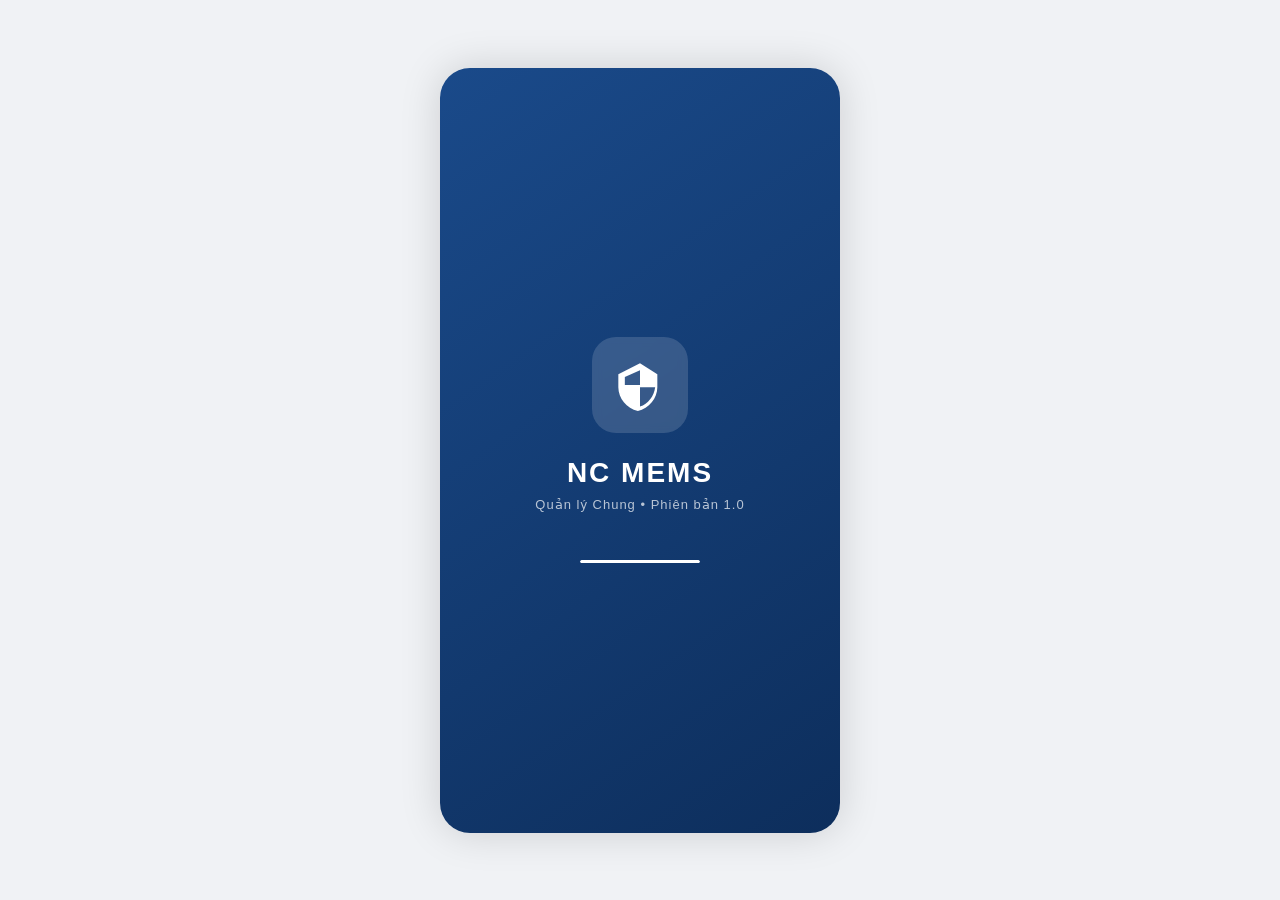
<file: app/src/main/assets/index.html>
<!DOCTYPE html>
<html lang="vi">
<head>
  <meta charset="UTF-8">
  <meta name="viewport" content="width=device-width, initial-scale=1.0, maximum-scale=1.0, user-scalable=no, viewport-fit=cover">
  <title>NC MEMS</title>
  <link rel="stylesheet" href="style.css">
</head>
<body>
  <div class="phone-frame" id="app">

    <!-- ==================== SPLASH SCREEN ==================== -->
    <div id="splashScreen">
      <div class="splash-logo">
        <svg viewBox="0 0 24 24"><path d="M12 2L2 7v6c0 5.05 3.84 9.74 9 11 5.16-1.26 9-5.95 9-11V7l-8-5zm0 10.99h7c-.53 4.12-3.28 7.79-7 8.94V12H5V8.3l7-3.11v7.8z"/></svg>
      </div>
      <div class="splash-title">NC MEMS</div>
      <div class="splash-sub">Quản lý Chung • Phiên bản 1.0</div>
      <div class="splash-loader">
        <div class="splash-loader-bar"></div>
      </div>
    </div>

    <!-- ==================== LOGIN SCREEN (loaded from pages/login.html) ==================== -->
    <div id="loginScreen"></div>

    <!-- ==================== MAIN APP ==================== -->
    <div id="mainApp">
      <div class="page-panel active" data-page="home"></div>
      <div class="page-panel" data-page="search"></div>
      <div class="page-panel" data-page="profile"></div>
      <div class="page-panel" data-page="settings"></div>

      <!-- Bottom Navigation -->
      <div class="bottom-nav">
        <div class="nav-item active" data-page="home" onclick="switchPage('home')">
          <svg viewBox="0 0 24 24"><path d="M10 20v-6h4v6h5v-8h3L12 3 2 12h3v8z"/></svg>
          <span data-i18n="nav.home">Trang chủ</span>
        </div>
        <div class="nav-item" data-page="profile" onclick="switchPage('profile')">
          <svg viewBox="0 0 24 24"><path d="M12 12c2.21 0 4-1.79 4-4s-1.79-4-4-4-4 1.79-4 4 1.79 4 4 4zm0 2c-2.67 0-8 1.34-8 4v2h16v-2c0-2.66-5.33-4-8-4z"/></svg>
          <span data-i18n="nav.profile">Hồ sơ</span>
        </div>
        <div class="nav-item" data-page="settings" onclick="switchPage('settings')">
          <svg viewBox="0 0 24 24"><path d="M19.14 12.94c.04-.3.06-.61.06-.94 0-.32-.02-.64-.07-.94l2.03-1.58c.18-.14.23-.41.12-.61l-1.92-3.32c-.12-.22-.37-.29-.59-.22l-2.39.96c-.5-.38-1.03-.7-1.62-.94l-.36-2.54c-.04-.24-.24-.41-.48-.41h-3.84c-.24 0-.43.17-.47.41l-.36 2.54c-.59.24-1.13.57-1.62.94l-2.39-.96c-.22-.08-.47 0-.59.22L2.74 8.87c-.12.21-.08.47.12.61l2.03 1.58c-.05.3-.07.62-.07.94s.02.64.07.94l-2.03 1.58c-.18.14-.23.41-.12.61l1.92 3.32c.12.22.37.29.59.22l2.39-.96c.5.38 1.03.7 1.62.94l.36 2.54c.05.24.24.41.48.41h3.84c.24 0 .44-.17.47-.41l.36-2.54c.59-.24 1.13-.56 1.62-.94l2.39.96c.22.08.47 0 .59-.22l1.92-3.32c.12-.22.07-.47-.12-.61l-2.01-1.58zM12 15.6c-1.98 0-3.6-1.62-3.6-3.6s1.62-3.6 3.6-3.6 3.6 1.62 3.6 3.6-1.62 3.6-3.6 3.6z"/></svg>
          <span data-i18n="nav.settings">Cài đặt</span>
        </div>
      </div>
    </div>

    <!-- ==================== BLE SCANNER SUB-PAGE ==================== -->
    <div class="sub-page" id="bleScannerPage">
      <div class="sub-header">
        <div class="back-btn" onclick="closeBLEScanner()">
          <svg viewBox="0 0 24 24"><path d="M20 11H7.83l5.59-5.59L12 4l-8 8 8 8 1.41-1.41L7.83 13H20v-2z"/></svg>
        </div>
        <h2>BLE Scanner</h2>
      </div>
      <div class="sub-content">
        <div class="profile-section-title" style="margin-top:0;">Thiết bị khả dụng</div>
        <div id="bleDeviceList">
          <div class="ble-empty">🔍 Nhấn "Quét" để tìm thiết bị</div>
        </div>
        <button class="ble-scan-btn" id="bleScanBtn" onclick="toggleBLEScan()">
          <span class="scan-spinner"></span>
          <span id="bleScanText">🔍 Quét thiết bị</span>
        </button>
      </div>
    </div>

    <!-- ==================== MAC ADDRESS DIALOG ==================== -->
    <div class="modal-overlay" id="macDialog">
      <div class="modal-content confirm-content" style="max-width:340px;padding:20px;">
        <div style="display:flex;justify-content:space-between;align-items:center;margin-bottom:12px;">
          <div style="display:flex;align-items:center;gap:8px;">
            <span style="font-size:18px;">📡</span>
            <h2 style="margin:0;font-size:16px;" data-i18n="mac.title">Địa chỉ MAC</h2>
          </div>
          <button onclick="closeMacDialog()" class="modal-close">✕</button>
        </div>

        <div id="macDialogInput">
          <div style="font-size:12px;color:#888;margin-bottom:12px;" data-i18n="mac.desc">Nhập địa chỉ MAC của thiết bị BLE để kết nối.</div>
          <div style="font-size:12px;font-weight:600;color:#555;margin-bottom:4px;" data-i18n="mac.label">Địa chỉ MAC</div>
          <input type="text" id="macDialogInputField" placeholder="VD: AA:BB:CC:DD:EE:FF" data-i18n-placeholder="mac.placeholder"
                 oninput="onMACInput()" onkeydown="if(event.key==='Enter')saveMacAddress()"
                 style="width:100%;padding:10px 12px;border:2px solid #ddd;border-radius:8px;font-size:16px;font-family:monospace;outline:none;box-sizing:border-box;">
          <div id="macValidationMsg" style="display:none;font-size:11px;margin-top:4px;"></div>
          <button onclick="saveMacAddress()" style="width:100%;margin-top:12px;background:#1a4a8a;color:white;border:none;border-radius:8px;padding:10px;font-size:14px;font-weight:600;cursor:pointer;" data-i18n="mac.save">💾 Lưu</button>
        </div>

        <div id="macDialogDisplay" style="display:none;">
          <div style="text-align:center;margin-bottom:16px;">
            <div style="font-size:12px;color:#888;margin-bottom:4px;" data-i18n="mac.saved">Đã lưu</div>
            <div style="font-size:18px;font-weight:700;font-family:monospace;letter-spacing:2px;color:#1a4a8a;" id="macDialogDisplayValue"></div>
          </div>
          <div style="display:flex;gap:8px;">
            <button onclick="editMacAddress()" style="flex:1;background:#1a4a8a;color:white;border:none;border-radius:8px;padding:10px;font-size:14px;font-weight:600;cursor:pointer;" data-i18n="mac.edit">✏️ Sửa</button>
            <button onclick="deleteMacAddress()" style="background:#f5f5f5;color:#d32f2f;border:1px solid #ddd;border-radius:8px;padding:10px 12px;font-size:13px;cursor:pointer;" data-i18n="mac.delete">🗑️ Xóa</button>
          </div>
        </div>
      </div>
    </div>

    <!-- ==================== CONNECTION CHECK ==================== -->
    <div class="modal-overlay" id="connectionModal" style="z-index:200;">
      <div class="modal-content confirm-content">
        <h2 style="font-size:16px;margin-bottom:8px;" data-i18n="conn.title">🔗 Kiểm tra kết nối</h2>
        <p style="font-size:13px;color:#666;margin-bottom:12px;" data-i18n="conn.desc">Vui lòng bật WiFi và Bluetooth để sử dụng ứng dụng</p>

        <div id="connWifi" class="conn-item pending">
          <span class="conn-icon">📶</span>
          <div style="flex:1;"><div style="font-weight:600;" data-i18n="conn.wifi">WiFi</div><div class="conn-status" id="connWifiStatus" data-i18n="conn.checking">Đang kiểm tra...</div></div>
        </div>

        <div id="connBt" class="conn-item pending">
          <span class="conn-icon">🔵</span>
          <div style="flex:1;"><div style="font-weight:600;" data-i18n="conn.bluetooth">Bluetooth</div><div class="conn-status" id="connBtStatus" data-i18n="conn.checking">Đang kiểm tra...</div></div>
        </div>

        <div id="connActions" style="display:none;gap:8px;margin-top:12px;flex-wrap:wrap;">
          <button id="connWifiBtn" onclick="openWifiSettings()" style="flex:1;min-width:120px;background:#1a4a8a;color:white;border:none;border-radius:8px;padding:10px;font-size:13px;font-weight:600;cursor:pointer;" data-i18n="conn.bt_off">🔓 Bật WiFi</button>
          <button id="connBtBtn" onclick="openBluetoothSettings()" style="flex:1;min-width:120px;background:#1a4a8a;color:white;border:none;border-radius:8px;padding:10px;font-size:13px;font-weight:600;cursor:pointer;" data-i18n="conn.bt_off">🔵 Bật Bluetooth</button>
        </div>

        <button id="connCheckBtn" onclick="checkConnectionAgain()" style="width:100%;margin-top:8px;background:#f5f5f5;color:#555;border:1px solid #ddd;border-radius:8px;padding:8px;font-size:12px;cursor:pointer;" data-i18n="conn.retry">🔄 Kiểm tra lại</button>
      </div>
    </div>

    <!-- ==================== LOGOUT CONFIRM ==================== -->
    <div class="modal-overlay" id="logoutModal">
      <div class="modal-content confirm-content">
        <h2 data-i18n="logout.title">🔒 Đăng xuất</h2>
        <p data-i18n="logout.confirm">Bạn có chắc chắn muốn đăng xuất khỏi ứng dụng?</p>
        <div class="confirm-btns">
          <button class="btn-cancel" onclick="closeLogout()" data-i18n="logout.cancel">Hủy</button>
          <button class="btn-confirm" onclick="doLogout()" data-i18n="logout.btn">Đăng xuất</button>
        </div>
      </div>
    </div>

    <!-- ==================== LANGUAGE PICKER ==================== -->
    <div class="modal-overlay" id="languageDialog">
      <div class="modal-content confirm-content" style="max-width:300px;">
        <h2 style="font-size:15px;" data-i18n="lang.picker_title">🌐 Chọn ngôn ngữ</h2>
        <div class="lang-option" data-lang="vi" onclick="setLanguage('vi','Tiếng Việt')">🇻🇳 Tiếng Việt</div>
        <div class="lang-option" data-lang="en" onclick="setLanguage('en','English')">🇬🇧 English</div>
        <div class="lang-option" data-lang="ja" onclick="setLanguage('ja','日本語')">🇯🇵 日本語</div>
        <div class="lang-option" data-lang="ko" onclick="setLanguage('ko','한국어')" style="border-bottom:none;">🇰🇷 한국어</div>
      </div>
    </div>

    <!-- ==================== LANGUAGE PICKER ==================== -->
    <div class="modal-overlay" id="languageDialog">
      <div class="modal-content confirm-content" style="max-width:300px;">
        <h2 style="font-size:15px;" data-i18n="lang.picker_title">🌐 Chọn ngôn ngữ</h2>
        <div class="lang-option" data-lang="vi" onclick="setLanguage('vi','Tiếng Việt')">🇻🇳 Tiếng Việt</div>
        <div class="lang-option" data-lang="en" onclick="setLanguage('en','English')">🇬🇧 English</div>
        <div class="lang-option" data-lang="ja" onclick="setLanguage('ja','日本語')">🇯🇵 日本語</div>
        <div class="lang-option" data-lang="ko" onclick="setLanguage('ko','한국어')" style="border-bottom:none;">🇰🇷 한국어</div>
      </div>
    </div>

    <!-- ==================== TOAST ==================== -->
    <div class="toast" id="toast"></div>
  </div>

  <script src="lang.js"></script>
  <script src="api-service.js"></script>
  <script src="app.js"></script>
  <script src="qrcode.min.js"></script>
</body>
</html>
</file>
<file: app/src/main/assets/style.css>
* {
      margin: 0;
      padding: 0;
      box-sizing: border-box;
      -webkit-tap-highlight-color: transparent;
    }

    body {
      font-family: -apple-system, 'Segoe UI', 'Roboto', 'Helvetica Neue', Arial, sans-serif;
      background: #f0f2f5;
      display: flex;
      justify-content: center;
      align-items: center;
      min-height: 100vh;
      overscroll-behavior: none;
    }

    /* Phone frame with safe-area support */
    .phone-frame {
      width: 100%;
      max-width: 400px;
      height: 100vh;
      max-height: 850px;
      background: #f5f6f8;
      overflow: hidden;
      display: flex;
      flex-direction: column;
      box-shadow: 0 0 40px rgba(0,0,0,0.15);
      position: relative;
    }

    @media (min-width: 500px) {
      .phone-frame {
        border-radius: 30px;
        height: 85vh;
      }
    }

    /* ===== FULLSCREEN FIXES ===== */

    .bottom-nav {
      padding-bottom: env(safe-area-inset-bottom, 4px);
    }

    /* Splash screen */
    #splashScreen {
      position: absolute;
      inset: 0;
      z-index: 200;
      display: flex;
      flex-direction: column;
      align-items: center;
      justify-content: center;
      background: linear-gradient(145deg, #1a4a8a 0%, #0d2e5c 100%);
      transition: opacity 0.6s ease, transform 0.6s ease;
      padding-top: env(safe-area-inset-top, 0);
      box-sizing: border-box;
    }
    #splashScreen.hide {
      opacity: 0;
      transform: scale(1.05);
      pointer-events: none;
    }
    .splash-logo {
      width: 96px;
      height: 96px;
      background: rgba(255,255,255,0.15);
      border-radius: 24px;
      display: flex;
      align-items: center;
      justify-content: center;
      margin-bottom: 24px;
      backdrop-filter: blur(4px);
    }
    .splash-logo svg { width: 52px; height: 52px; fill: white; }
    .splash-title {
      color: white;
      font-size: 28px;
      font-weight: 800;
      letter-spacing: 2px;
      margin-bottom: 8px;
    }
    .splash-sub {
      color: rgba(255,255,255,0.7);
      font-size: 13px;
      letter-spacing: 1px;
    }
    .splash-loader {
      margin-top: 48px;
      width: 120px;
      height: 3px;
      background: rgba(255,255,255,0.2);
      border-radius: 4px;
      overflow: hidden;
    }
    .splash-loader-bar {
      height: 100%;
      width: 0%;
      background: white;
      border-radius: 4px;
      animation: splashProgress 2.2s ease forwards;
    }
    @keyframes splashProgress {
      0%   { width: 0%; }
      40%  { width: 35%; }
      70%  { width: 65%; }
      100% { width: 100%; }
    }

    /* Login screen */
    #loginScreen {
      position: absolute;
      inset: 0;
      z-index: 100;
      display: none;
      flex-direction: column;
      background: white;
    }
    #loginScreen.active { display: flex; }

    .login-header-area {
      background: linear-gradient(145deg, #1a4a8a 0%, #0d2e5c 100%);
      padding: 56px 24px 36px;
      text-align: center;
    }
    .login-header-area .logo-circle {
      width: 72px;
      height: 72px;
      background: rgba(255,255,255,0.15);
      border-radius: 20px;
      display: flex;
      align-items: center;
      justify-content: center;
      margin: 0 auto 16px;
      backdrop-filter: blur(4px);
    }
    .login-header-area .logo-circle svg { width: 40px; height: 40px; fill: white; }
    .login-header-area h1 {
      color: white;
      font-size: 24px;
      font-weight: 800;
      letter-spacing: 1px;
    }
    .login-header-area p {
      color: rgba(255,255,255,0.7);
      font-size: 13px;
      margin-top: 4px;
    }

    .login-body {
      flex: 1;
      padding: 28px 24px;
      display: flex;
      flex-direction: column;
    }
    .login-body h2 { font-size: 20px; font-weight: 700; color: #1a1a2e; margin-bottom: 4px; }
    .login-body .login-sub { font-size: 13px; color: #888; margin-bottom: 28px; }

    .input-group { margin-bottom: 16px; }
    .input-group label {
      display: block;
      font-size: 12px;
      font-weight: 600;
      color: #555;
      margin-bottom: 6px;
      text-transform: uppercase;
      letter-spacing: 0.5px;
    }
    .input-field {
      display: flex;
      align-items: center;
      gap: 10px;
      background: #f5f6f8;
      border-radius: 12px;
      padding: 0 14px;
      border: 2px solid transparent;
      transition: border-color 0.2s;
    }
    .input-field:focus-within { border-color: #1a4a8a; }
    .input-field .field-icon { width: 20px; height: 20px; fill: #999; flex-shrink: 0; }
    .input-field input {
      flex: 1;
      padding: 14px 0;
      border: none;
      background: none;
      font-size: 15px;
      outline: none;
      font-family: inherit;
      color: #1a1a2e;
    }
    .input-field input::placeholder { color: #bbb; }
    .input-field .toggle-pw { width: 24px; height: 24px; cursor: pointer; fill: #bbb; flex-shrink: 0; }

    .login-options {
      display: flex;
      justify-content: space-between;
      align-items: center;
      margin: 8px 0 24px;
    }
    .remember-me { display: flex; align-items: center; gap: 8px; font-size: 13px; color: #666; cursor: pointer; }
    .remember-me input { accent-color: #1a4a8a; }
    .forgot-link { font-size: 13px; color: #1a4a8a; font-weight: 600; text-decoration: none; }

    .btn-login {
      width: 100%;
      padding: 15px;
      border: none;
      border-radius: 12px;
      background: #1a4a8a;
      color: white;
      font-size: 16px;
      font-weight: 700;
      cursor: pointer;
      font-family: inherit;
      transition: all 0.2s;
      display: flex;
      align-items: center;
      justify-content: center;
      gap: 8px;
    }
    .btn-login:active { transform: scale(0.98); background: #0d2e5c; }
    .btn-login:disabled { opacity: 0.6; }
    .btn-login .spinner {
      width: 18px; height: 18px;
      border: 2px solid rgba(255,255,255,0.3);
      border-top-color: white;
      border-radius: 50%;
      display: none;
      animation: spin 0.6s linear infinite;
    }
    .btn-login.loading .spinner { display: inline-block; }
    .btn-login.loading .btn-text { display: none; }

    @keyframes spin { to { transform: rotate(360deg); } }

    .login-error { color: #d93025; font-size: 13px; text-align: center; margin-top: 12px; display: none; }
    .login-error.show { display: block; }
    .login-footer { text-align: center; margin-top: auto; padding-top: 16px; font-size: 12px; color: #bbb; }

    /* ============ MAIN APP ============ */
    #mainApp {
      display: none;
      flex-direction: column;
      height: 100%;
    }
    #mainApp.active { display: flex; }

    .header {
      background: #1a4a8a;
      color: white;
      display: flex;
      justify-content: space-between;
      align-items: center;
      padding: 8px 20px 14px;
      padding-top: max(8px, env(safe-area-inset-top, 14px));
      flex-shrink: 0;
    }
    .header h1 { font-size: 22px; font-weight: 800; letter-spacing: 1px; }
    .header .settings-btn {
      width: 38px; height: 38px;
      display: flex; align-items: center; justify-content: center;
      border-radius: 50%; cursor: pointer; transition: background 0.2s;
    }
    .header .settings-btn:hover { background: rgba(255,255,255,0.15); }
    .header .settings-btn svg { width: 24px; height: 24px; fill: white; }

    .content {
      flex: 1;
      overflow-y: auto;
      padding: 16px 16px 8px;
      scroll-behavior: smooth;
      -webkit-overflow-scrolling: touch;
    }
    .content::-webkit-scrollbar { width: 3px; }
    .content::-webkit-scrollbar-thumb { background: #ccc; border-radius: 4px; }

    .page-title { font-size: 16px; font-weight: 700; color: #1a1a2e; margin-bottom: 16px; text-align: center; }
    .section-label { font-size: 13px; font-weight: 600; color: #888; margin: 8px 0 10px 4px; text-transform: uppercase; letter-spacing: 0.5px; }

    /* Cards */
    .card {
      background: white;
      border-radius: 16px;
      padding: 16px;
      margin-bottom: 12px;
      display: flex;
      align-items: center;
      gap: 14px;
      box-shadow: 0 2px 8px rgba(0,0,0,0.04);
      cursor: pointer;
      transition: all 0.2s ease;
      position: relative;
    }
    .card:active { transform: scale(0.98); box-shadow: 0 1px 4px rgba(0,0,0,0.08); }

    .card-icon {
      width: 56px; height: 56px;
      border-radius: 14px;
      display: flex; align-items: center; justify-content: center;
      flex-shrink: 0;
    }
    .card-icon.jig { background: #e8f0fe; }
    .card-icon.part { background: #fce8e6; }
    .card-icon.esd { background: #e6f4ea; }
    .card-icon.production { background: #fff3e0; }
    .card-icon svg { width: 30px; height: 30px; }

    .card-info { flex: 1; min-width: 0; }
    .card-info h3 { font-size: 16px; font-weight: 700; color: #1a1a2e; letter-spacing: 0.3px; }
    .card-info p { font-size: 12px; color: #666; margin-top: 2px; line-height: 1.3; }
    .card-info .count { font-size: 11px; color: #999; margin-top: 4px; font-weight: 500; }
    .card-arrow svg { width: 20px; height: 20px; fill: #bbb; display: block; }

    /* Bottom Nav */
    .bottom-nav {
      background: white;
      display: flex;
      justify-content: space-around;
      align-items: center;
      padding: 4px 0 env(safe-area-inset-bottom, 4px);
      border-top: 1px solid #eee;
      flex-shrink: 0;
    }
    .nav-item {
      display: flex;
      flex-direction: column;
      align-items: center;
      gap: 1px;
      padding: 5px 12px;
      cursor: pointer;
      transition: all 0.2s;
      min-width: 60px;
      border: none;
      background: none;
      font-family: inherit;
    }
    .nav-item svg { width: 22px; height: 22px; fill: #999; transition: fill 0.2s; }
    .nav-item span { font-size: 10px; color: #999; font-weight: 500; transition: color 0.2s; }
    .nav-item.active svg { fill: #1a4a8a; }
    .nav-item.active span { color: #1a4a8a; font-weight: 700; }

    .page-panel { display: none; flex: 1; flex-direction: column; min-height: 0; }
    .page-panel.active { display: flex; }

    /* Search */
    .search-box { display: flex; gap: 10px; margin-bottom: 16px; }
    .search-box input {
      flex: 1; padding: 12px 16px; border: none; border-radius: 12px;
      background: white; font-size: 14px; box-shadow: 0 2px 6px rgba(0,0,0,0.04);
      outline: none; font-family: inherit;
    }
    .search-box input:focus { box-shadow: 0 0 0 2px #1a4a8a40; }
    .search-box button {
      padding: 12px 18px; border: none; border-radius: 12px;
      background: #1a4a8a; color: white; font-weight: 600; font-size: 13px;
      cursor: pointer; font-family: inherit;
    }
    .search-hint { color: #999; font-size: 13px; text-align: center; margin-top: 40px; }
    .data-placeholder { text-align: center; padding: 40px 0; color: #999; }
    .data-placeholder .big-icon { font-size: 60px; margin-bottom: 12px; }

    /* ============ PROFILE PAGE ============ */
    .profile-cover {
      background: linear-gradient(145deg, #1a4a8a 0%, #0d2e5c 100%);
      border-radius: 0 0 24px 24px;
      padding: 20px 20px 40px;
      text-align: center;
      margin: -16px -16px 16px;
      position: relative;
    }
    .profile-cover .avatar-wrapper {
      width: 80px; height: 80px; border-radius: 50%;
      background: rgba(255,255,255,0.2);
      display: flex; align-items: center; justify-content: center;
      margin: 0 auto 12px;
      border: 3px solid rgba(255,255,255,0.4);
      font-size: 40px; position: relative;
    }
    .profile-cover .avatar-wrapper .online-dot {
      position: absolute; bottom: 2px; right: 2px;
      width: 14px; height: 14px; background: #34a853;
      border-radius: 50%; border: 2px solid white;
    }
    .profile-cover h3 { color: white; font-size: 20px; font-weight: 700; }
    .profile-cover .role-tag {
      display: inline-block; background: rgba(255,255,255,0.15);
      color: rgba(255,255,255,0.9); padding: 4px 14px; border-radius: 20px;
      font-size: 12px; margin-top: 6px; backdrop-filter: blur(4px);
    }
    .profile-cover .user-stats { display: flex; justify-content: center; gap: 32px; margin-top: 16px; }
    .profile-cover .user-stats .stat { text-align: center; }
    .profile-cover .user-stats .stat .num { color: white; font-size: 18px; font-weight: 700; }
    .profile-cover .user-stats .stat .lbl { color: rgba(255,255,255,0.6); font-size: 11px; }

    .profile-menu-item {
      background: white; border-radius: 12px; padding: 14px 16px; margin-bottom: 6px;
      display: flex; align-items: center; gap: 12px; cursor: pointer;
      box-shadow: 0 1px 4px rgba(0,0,0,0.03); transition: background 0.2s;
    }
    .profile-menu-item:active { background: #f0f2f5; }
    .profile-menu-item .pm-icon {
      width: 36px; height: 36px; border-radius: 10px;
      display: flex; align-items: center; justify-content: center;
      font-size: 18px; flex-shrink: 0;
    }
    .profile-menu-item .pm-icon.blue   { background: #e8f0fe; }
    .profile-menu-item .pm-icon.red    { background: #fce8e6; }
    .profile-menu-item .pm-icon.green  { background: #e6f4ea; }
    .profile-menu-item .pm-icon.orange { background: #fff3e0; }
    .profile-menu-item .pm-icon.purple { background: #f3e8fd; }
    .profile-menu-item .pm-icon.teal   { background: #e0f2f1; }

    .profile-menu-item .pm-info { flex: 1; min-width: 0; }
    .profile-menu-item .pm-label { font-size: 14px; color: #333; font-weight: 500; }
    .profile-menu-item .pm-desc { font-size: 11px; color: #999; margin-top: 1px; }
    .profile-menu-item .pm-badge {
      background: #d93025; color: white; font-size: 10px; font-weight: 700;
      padding: 2px 7px; border-radius: 10px; flex-shrink: 0;
    }
    .profile-menu-item .pm-arrow { color: #ccc; font-size: 18px; flex-shrink: 0; }

    /* ============ SETTINGS MODAL (updated with BLE) ============ */
    .modal-overlay {
      display: none;
      position: absolute;
      inset: 0;
      background: rgba(0,0,0,0.4);
      z-index: 100;
      align-items: center;
      justify-content: center;
      backdrop-filter: blur(4px);
    }
    .modal-overlay.open { display: flex; }
    .modal-content {
      background: white;
      border-radius: 20px;
      padding: 24px;
      width: 85%;
      max-width: 340px;
      max-height: 80%;
      overflow-y: auto;
    }
    .modal-content h2 { font-size: 18px; margin-bottom: 6px; color: #1a1a2e; }
    .modal-section-title,
    .modal-content .modal-section-title {
      font-size: 11px; font-weight: 600; color: #999; text-transform: uppercase;
      letter-spacing: 0.5px; margin: 16px 0 8px; padding-top: 8px; border-top: 1px solid #f0f0f0;
    }
    .setting-row,
    .modal-content .setting-row {
      display: flex;
      justify-content: space-between;
      align-items: center;
      padding: 10px 0;
    }
    .setting-label,
    .modal-content .setting-label { font-size: 14px; color: #333; }
    .setting-desc,
    .modal-content .setting-desc { font-size: 11px; color: #999; margin-top: 1px; }
    .modal-close {
      margin-top: 16px;
      width: 100%;
      padding: 12px;
      border: none;
      border-radius: 12px;
      background: #f0f2f5;
      font-size: 14px;
      font-weight: 600;
      cursor: pointer;
      font-family: inherit;
      color: #333;
    }
    .toggle {
      width: 44px; height: 24px;
      background: #ddd;
      border-radius: 12px;
      position: relative;
      cursor: pointer;
      transition: background 0.2s;
      flex-shrink: 0;
    }
    .toggle.on { background: #1a4a8a; }
    .toggle::after {
      content: '';
      position: absolute;
      width: 20px; height: 20px;
      background: white;
      border-radius: 50%;
      top: 2px; left: 2px;
      transition: transform 0.2s;
      box-shadow: 0 1px 3px rgba(0,0,0,0.2);
    }
    .toggle.on::after { transform: translateX(20px); }

    /* Confirm logout modal */
    .confirm-content { text-align: center; }
    .confirm-content p { color: #666; font-size: 14px; margin: 8px 0 20px; }
    .confirm-btns { display: flex; gap: 10px; }
    .confirm-btns button {
      flex: 1; padding: 12px; border: none; border-radius: 12px;
      font-size: 14px; font-weight: 600; cursor: pointer; font-family: inherit;
    }
    .btn-cancel { background: #f0f2f5; color: #333; }
    .btn-confirm { background: #d93025; color: white; }

    /* Toast */
    .toast {
      position: absolute;
      bottom: 80px;
      left: 50%;
      transform: translateX(-50%) translateY(20px);
      background: #333;
      color: white;
      padding: 10px 20px;
      border-radius: 10px;
      font-size: 13px;
      opacity: 0;
      transition: all 0.3s ease;
      pointer-events: none;
      white-space: nowrap;
      z-index: 50;
    }
    .toast.show { opacity: 1; transform: translateX(-50%) translateY(0); }

    /* ============ BLE SCANNER SUB-PAGE ============ */
    .sub-page {
      display: none;
      position: absolute;
      inset: 0;
      z-index: 60;
      background: #f5f6f8;
      flex-direction: column;
    }
    .sub-page.active { display: flex; }
    .sub-header {
      background: #1a4a8a;
      color: white;
      display: flex;
      align-items: center;
      padding: 6px 12px 12px;
      padding-top: max(6px, env(safe-area-inset-top, 12px));
      gap: 8px;
      flex-shrink: 0;
    }
    .sub-header .back-btn {
      width: 36px; height: 36px; display: flex; align-items: center; justify-content: center;
      cursor: pointer; border-radius: 50%;
    }
    .sub-header .back-btn:hover { background: rgba(255,255,255,0.15); }
    .sub-header .back-btn svg { width: 24px; height: 24px; fill: white; }
    .sub-header h2 { font-size: 17px; font-weight: 700; flex: 1; }

    .sub-content { flex: 1; overflow-y: auto; padding: 16px; -webkit-overflow-scrolling: touch; }

    .ble-device {
      background: white; border-radius: 12px; padding: 14px 16px; margin-bottom: 8px;
      display: flex; align-items: center; gap: 12px;
      box-shadow: 0 1px 4px rgba(0,0,0,0.03);
      cursor: pointer; transition: background 0.2s;
    }
    .ble-device:active { background: #f0f2f5; }
    .ble-device .ble-icon {
      width: 40px; height: 40px; background: #e8f0fe;
      border-radius: 10px; display: flex; align-items: center; justify-content: center; flex-shrink: 0;
    }
    .ble-device .ble-icon svg { width: 22px; height: 22px; fill: #1a4a8a; }
    .ble-device .ble-info { flex: 1; }
    .ble-device .ble-info .name { font-size: 14px; font-weight: 600; color: #1a1a2e; }
    .ble-device .ble-info .addr { font-size: 11px; color: #999; }
    .ble-device .ble-rssi { font-size: 12px; color: #888; }
    .ble-device .ble-rssi strong { color: #34a853; }

    .ble-scan-btn {
      width: 100%; padding: 14px; border: none; border-radius: 12px;
      background: #1a4a8a; color: white; font-size: 15px; font-weight: 700;
      cursor: pointer; font-family: inherit; margin-top: 8px;
      display: flex; align-items: center; justify-content: center; gap: 8px;
    }
    .ble-scan-btn:active { background: #0d2e5c; }
    .ble-scan-btn.scanning { background: #666; }
    .ble-scan-btn .scan-spinner {
      width: 16px; height: 16px;
      border: 2px solid rgba(255,255,255,0.3);
      border-top-color: white;
      border-radius: 50%;
      display: none;
      animation: spin 0.6s linear infinite;
    }
    .ble-scan-btn.scanning .scan-spinner { display: inline-block; }
    .ble-empty { text-align: center; color: #999; padding: 40px 0; font-size: 13px; }

    /* ============ MAC CONFIG styles ============ */
    .mac-config-link {
      display: block;
      text-align: center;
      color: #1a4a8a;
      font-size: 13px;
      font-weight: 600;
      text-decoration: none;
      margin-top: 16px;
      cursor: pointer;
      padding: 8px;
      border-radius: 8px;
      transition: background 0.2s;
    }
    .mac-config-link:hover { background: #f0f2f5; }
    body.dark .mac-config-link { color: #8ab4f8; }
    body.dark .mac-config-link:hover { background: #2a2a2a; }

    .mac-config-area {
      background: #f5f6f8;
      border-radius: 12px;
      padding: 16px;
      margin-top: 12px;
      display: none;
    }
    .mac-config-area.open { display: block; }
    body.dark .mac-config-area { background: #2a2a2a; }

    .mac-config-area .mac-label {
      font-size: 12px;
      font-weight: 600;
      color: #555;
      margin-bottom: 6px;
    }
    body.dark .mac-config-area .mac-label { color: #aaa; }

    .mac-input-row {
      display: flex;
      gap: 8px;
      align-items: center;
    }
    .mac-input-row input {
      flex: 1;
      padding: 10px 14px;
      border: none;
      border-radius: 10px;
      font-size: 14px;
      font-family: 'Courier New', monospace;
      font-weight: 600;
      background: white;
      outline: none;
      letter-spacing: 0.5px;
      text-transform: uppercase;
    }
    .mac-input-row input:focus { box-shadow: 0 0 0 2px #1a4a8a40; }
    body.dark .mac-input-row input { background: #3a3a3a; color: #eee; }

    .mac-input-row button {
      padding: 10px 16px;
      border: none;
      border-radius: 10px;
      background: #1a4a8a;
      color: white;
      font-weight: 600;
      font-size: 13px;
      cursor: pointer;
      white-space: nowrap;
      font-family: inherit;
    }
    .mac-input-row button:active { background: #0d2e5c; }

    .mac-display-row {
      display: flex;
      align-items: center;
      justify-content: space-between;
      gap: 8px;
    }
    .mac-display-row .mac-value {
      font-family: 'Courier New', monospace;
      font-size: 15px;
      font-weight: 700;
      color: #1a4a8a;
      letter-spacing: 1px;
      background: white;
      padding: 8px 14px;
      border-radius: 10px;
      flex: 1;
    }
    body.dark .mac-display-row .mac-value { background: #3a3a3a; color: #8ab4f8; }

    .mac-display-row .mac-edit-btn {
      padding: 8px 14px;
      border: none;
      border-radius: 10px;
      background: #e8f0fe;
      color: #1a4a8a;
      font-weight: 600;
      font-size: 13px;
      cursor: pointer;
      font-family: inherit;
      white-space: nowrap;
    }
    .mac-display-row .mac-edit-btn:active { background: #d0def5; }
    body.dark .mac-display-row .mac-edit-btn { background: #2a3a5a; color: #8ab4f8; }

    .barcode-wrapper {
      margin-top: 12px;
      text-align: center;
    }
    .barcode-wrapper canvas {
      max-width: 100%;
      background: white;
      border-radius: 8px;
      padding: 8px;
    }
    .barcode-wrapper .barcode-label {
      font-size: 10px;
      color: #999;
      margin-top: 4px;
    }

    /* ============ FADE-IN ============ */
    @keyframes fadeInUp {
      from { opacity: 0; transform: translateY(12px); }
      to   { opacity: 1; transform: translateY(0); }
    }
    .card { animation: fadeInUp 0.4s ease forwards; }
    .card:nth-child(2) { animation-delay: 0.05s; }
    .card:nth-child(3) { animation-delay: 0.1s; }
    .card:nth-child(4) { animation-delay: 0.15s; }

    /* Language / Unit picker options */
    .lang-option {
      padding: 12px 16px;
      font-size: 14px;
      cursor: pointer;
      border-bottom: 1px solid #eee;
      transition: background 0.15s;
    }
    .lang-option:hover { background: #f5f8ff; }
    .lang-option:last-child { border-bottom: none; }

    /* ============ DARK MODE ============ */
    body.dark .phone-frame,
    body.dark .bottom-nav,
    body.dark .modal-content,
    body.dark .sub-page,
    body.dark .profile-menu-item,
    body.dark .ble-device,
    body.dark .search-box input,
    body.dark .login-body,
    body.dark .login-header-area { background: #1e1e1e; }

    body.dark .header { background: #0d2e5c; }
    body.dark .sub-header { background: #0d2e5c; }

    body.dark .card { background: #2a2a2a; }
    body.dark .card-info h3,
    body.dark .page-title,
    body.dark .profile-section-title,
    body.dark .modal-content h2,
    body.dark .profile-menu-item .pm-label,
    body.dark .setting-label,
    body.dark .ble-device .ble-info .name,
    body.dark .sub-header h2,
    body.dark .login-body h2 { color: #eee; }

    body.dark .card-info p,
    body.dark .card-info .count,
    body.dark .modal-content .setting-desc,
    body.dark .setting-desc,
    body.dark .profile-menu-item .pm-desc,
    body.dark .ble-device .ble-info .addr,
    body.dark .ble-device .ble-rssi,
    body.dark .login-body .login-sub,
    body.dark .input-group label,
    body.dark .section-label,
    body.dark .modal-content .modal-section-title,
    body.dark .modal-section-title { color: #aaa; }

    body.dark .card-arrow svg { fill: #555; }
    body.dark .input-field { background: #2a2a2a; }
    body.dark .input-field input { color: #eee; }
    body.dark .input-field input::placeholder { color: #666; }
    body.dark .search-hint { color: #666; }
    body.dark .login-footer { color: #555; }
    body.dark .modal-close { background: #2a2a2a; color: #eee; }
    body.dark .conn-item { background: #2a2a2a !important; }
    body.dark .conn-item div[style*="font-weight:600"] { color: #eee !important; }
    body.dark #macDialogInputField { background: #2a2a2a; color: #eee; border-color: #444 !important; }
    body.dark #loginMacQRValue { color: #8ab4f8 !important; }
    body.dark .profile-cover { background: linear-gradient(145deg, #0d2e5c 0%, #081e3e 100%); }
    body.dark .login-header-area { background: linear-gradient(145deg, #0d2e5c 0%, #081e3e 100%); }
    body.dark .btn-cancel { background: #2a2a2a; color: #eee; }
    body.dark .lang-option { border-color: #333 !important; color: #ccc; }
    body.dark .lang-option:hover { background: #2a2a2a !important; }
    body.dark #wifiSsidInput,
    body.dark #wifiPassInput { background: #2a2a2a; color: #eee; border-color: #444 !important; }
</file>
